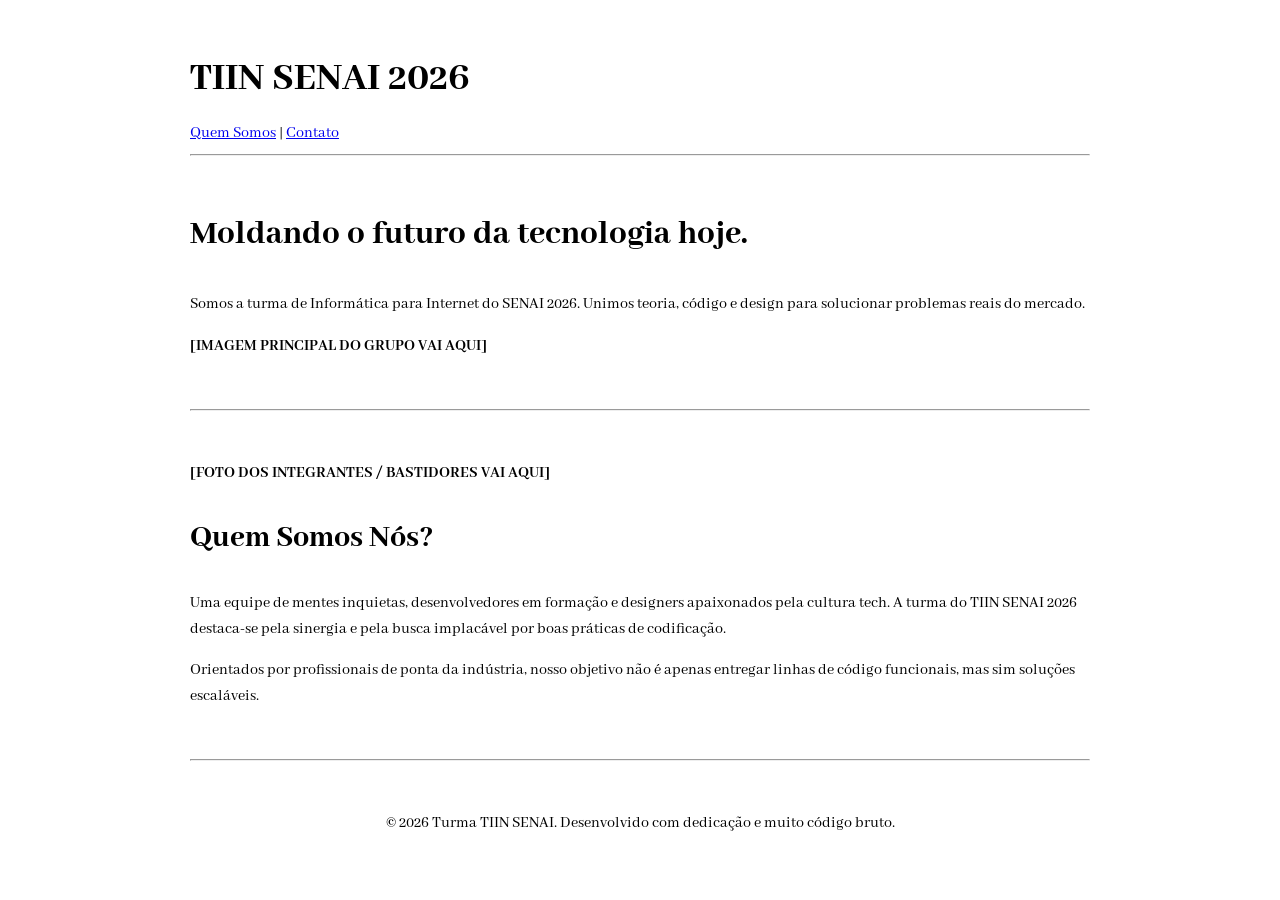
<file: landing page.html>
<!DOCTYPE html>
<html lang="pt-BR">
<head>
    <meta charset="UTF-8">
    <meta name="viewport" content="width=device-width, initial-scale=1.0">
    <title>TIIN SENAI 2026</title>
    <!-- Importação das fontes obrigatórias -->
    <link rel="preconnect" href="https://fonts.googleapis.com">
    <link rel="preconnect" href="https://fonts.gstatic.com" crossorigin>
    <link href="https://fonts.googleapis.com/css2?family=Abhaya+Libre:wght@400;800&display=swap" rel="stylesheet">
</head>
<body style="font-family: 'Abhaya Libre', serif; max-width: 900px; margin: 0 auto; padding: 20px; line-height: 1.6;">

    <!-- TOPO DO Z -->
    <header>
        <h1 style="font-weight: 800; font-size: 2.5em; margin-bottom: 10px;">TIIN SENAI 2026</h1>
        <nav>
            <a href="#sobre-nos">Quem Somos</a> | 
            <a href="#contato">Contato</a>
        </nav>
    </header>

    <hr>

    <main>
        <!-- HERO (Início do fluxo de leitura) -->
        <section style="margin: 50px 0;">
            <h2 style="font-weight: 800; font-size: 2.2em;">Moldando o futuro da tecnologia hoje.</h2>
            <p>Somos a turma de Informática para Internet do SENAI 2026. Unimos teoria, código e design para solucionar problemas reais do mercado.</p>
            <p><strong>[IMAGEM PRINCIPAL DO GRUPO VAI AQUI]</strong></p>
        </section>

        <hr>

        <!-- SEÇÃO: Quem Somos Nós -->
        <section id="sobre-nos" style="margin: 50px 0;">
            <p><strong>[FOTO DOS INTEGRANTES / BASTIDORES VAI AQUI]</strong></p>
            <h2 style="font-weight: 800; font-size: 2em;">Quem Somos Nós?</h2>
            <p>Uma equipe de mentes inquietas, desenvolvedores em formação e designers apaixonados pela cultura tech. A turma do TIIN SENAI 2026 destaca-se pela sinergia e pela busca implacável por boas práticas de codificação.</p>
            <p>Orientados por profissionais de ponta da indústria, nosso objetivo não é apenas entregar linhas de código funcionais, mas sim soluções escaláveis.</p>
        </section>
    </main>

    <hr>

    <!-- RODAPÉ -->
    <footer id="contato" style="text-align: center; margin-top: 50px;">
        <p>&copy; 2026 Turma TIIN SENAI. Desenvolvido com dedicação e muito código bruto.</p>
    </footer>

</body>
</html>
</file>
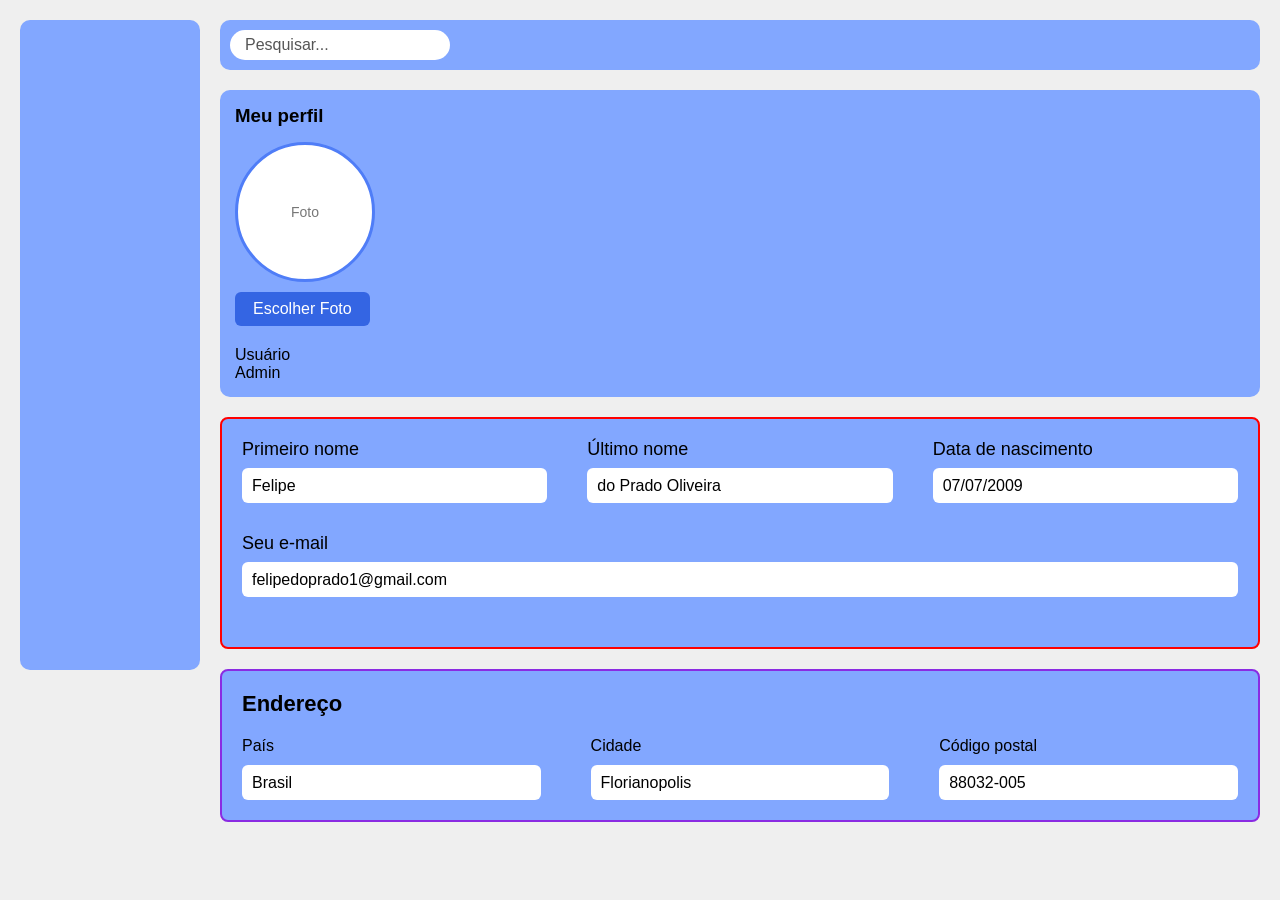
<file: perfis/fp.html>
<!DOCTYPE html>
<html lang="pt-BR">
<head>
<meta charset="UTF-8">
<meta name="viewport" content="width=device-width, initial-scale=1.0">
<title>Meu Perfil</title>

<style>
*{
    margin:0;
    padding:0;
    box-sizing:border-box;
    font-family:Arial, Helvetica, sans-serif;
}

body{
    background:#efefef;
}

.container{
    display:flex;
    padding:20px;
    gap:20px;
}

/* MENU LATERAL */

.menu{
    width:180px;
    height:650px;
    background:#82a7ff;
    border-radius:10px;
}

/* CONTEÚDO */

.conteudo{
    flex:1;
}

/* PESQUISA */

.topo{
    background:#82a7ff;
    padding:10px;
    border-radius:10px;
}

.pesquisa{
    width:220px;
    height:30px;
    background:white;
    border-radius:20px;
    padding-left:15px;
    display:flex;
    align-items:center;
    color:#555;
}

/* PERFIL */

.perfil{
    margin-top:20px;
    background:#82a7ff;
    border-radius:10px;
    padding:15px;
}

.perfil h3{
    margin-bottom:15px;
}

/* FOTO */

.foto{
    width:140px;
    height:140px;
    border-radius:50%;
    background:white;
    border:3px solid #4f7df7;
    margin-bottom:10px;
    overflow:hidden;
    display:flex;
    align-items:center;
    justify-content:center;
    color:#777;
    font-size:14px;
}

.botao{
    display:inline-block;
    background:#3465e3;
    color:white;
    padding:8px 18px;
    border-radius:6px;
    cursor:pointer;
}

/* DADOS */

.dados{
    margin-top:20px;
    background:#82a7ff;
    border:2px solid red;
    border-radius:8px;
    padding:20px;
}

.linha{
    display:flex;
    gap:40px;
    margin-bottom:30px;
}

.campo{
    flex:1;
}

.campo label{
    display:block;
    margin-bottom:8px;
    font-size:18px;
}

/* Retângulos brancos (não são input) */

.caixa{
    width:100%;
    height:35px;
    background:white;
    border-radius:6px;
    display:flex;
    align-items:center;
    padding-left:10px;
    cursor:pointer;
    user-select:none;
}

.grande{
    width:300px;
}

/* ENDEREÇO */

.endereco{
    margin-top:20px;
    background:#82a7ff;
    border:2px solid blueviolet;
    border-radius:8px;
    padding:20px;
}

.titulo{
    font-size:22px;
    font-weight:bold;
    margin-bottom:20px;
}

.end-linha{
    display:flex;
    justify-content:space-between;
}

.end-item{
    width:30%;
}

.valor{
    margin-top:10px;
    background:white;
    height:35px;
    border-radius:6px;
    display:flex;
    align-items:center;
    padding-left:10px;
}
</style>

</head>
<body>

<div class="container">

<div class="menu"></div>

<div class="conteudo">

<div class="topo">
<div class="pesquisa">Pesquisar...</div>
</div>

<div class="perfil">

<h3>Meu perfil</h3>

<div class="foto">
Foto
</div>

<div class="botao">
Escolher Foto
</div>

<p style="margin-top:20px;">Usuário</p>
<p>Admin</p>

</div>

<div class="dados">

<div class="linha">

<div class="campo">
<label>Primeiro nome</label>
<div class="caixa">Felipe</div>
</div>

<div class="campo">
<label>Último nome</label>
<div class="caixa">do Prado Oliveira</div>
</div>

<div class="campo">
<label>Data de nascimento</label>
<div class="caixa">07/07/2009</div>
</div>

</div>

<div class="linha">

<div class="campo grande">
<label>Seu e-mail</label>
<div class="caixa">felipedoprado1@gmail.com</div>
</div>

</div>

</div>

<div class="endereco">

<div class="titulo">Endereço</div>

<div class="end-linha">

<div class="end-item">
País
<div class="valor">Brasil</div>
</div>

<div class="end-item">
Cidade
<div class="valor">Florianopolis</div>
</div>

<div class="end-item">
Código postal
<div class="valor">88032-005</div>
</div>

</div>

</div>

</div>

</div>

</body>
</html>
</file>
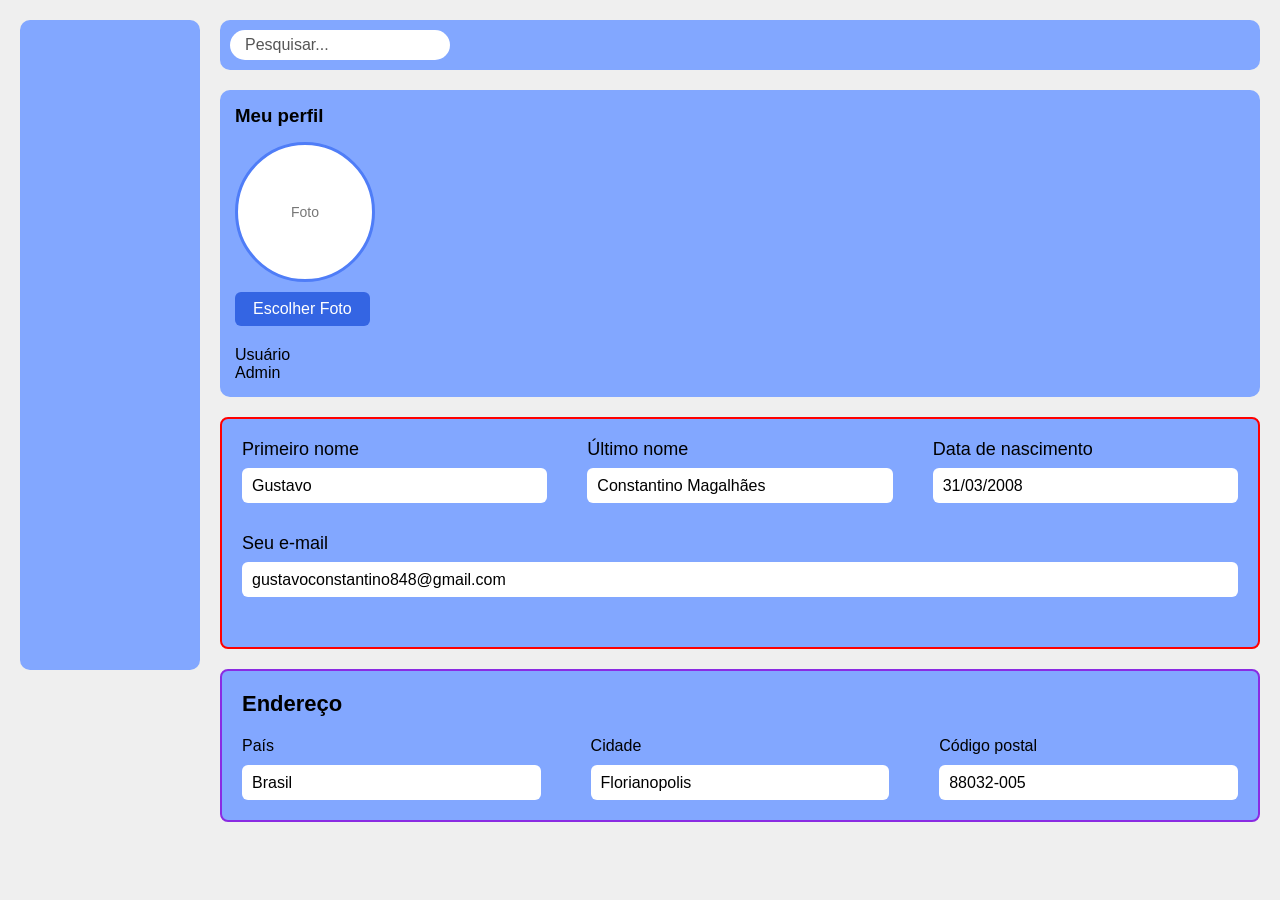
<file: perfis/gconst.html>
<!DOCTYPE html>
<html lang="pt-BR">
<head>
<meta charset="UTF-8">
<meta name="viewport" content="width=device-width, initial-scale=1.0">
<title>Meu Perfil</title>

<style>
*{
    margin:0;
    padding:0;
    box-sizing:border-box;
    font-family:Arial, Helvetica, sans-serif;
}

body{
    background:#efefef;
}

.container{
    display:flex;
    padding:20px;
    gap:20px;
}

/* MENU LATERAL */

.menu{
    width:180px;
    height:650px;
    background:#82a7ff;
    border-radius:10px;
}

/* CONTEÚDO */

.conteudo{
    flex:1;
}

/* PESQUISA */

.topo{
    background:#82a7ff;
    padding:10px;
    border-radius:10px;
}

.pesquisa{
    width:220px;
    height:30px;
    background:white;
    border-radius:20px;
    padding-left:15px;
    display:flex;
    align-items:center;
    color:#555;
}

/* PERFIL */

.perfil{
    margin-top:20px;
    background:#82a7ff;
    border-radius:10px;
    padding:15px;
}

.perfil h3{
    margin-bottom:15px;
}

/* FOTO */

.foto{
    width:140px;
    height:140px;
    border-radius:50%;
    background:white;
    border:3px solid #4f7df7;
    margin-bottom:10px;
    overflow:hidden;
    display:flex;
    align-items:center;
    justify-content:center;
    color:#777;
    font-size:14px;
}

.botao{
    display:inline-block;
    background:#3465e3;
    color:white;
    padding:8px 18px;
    border-radius:6px;
    cursor:pointer;
}

/* DADOS */

.dados{
    margin-top:20px;
    background:#82a7ff;
    border:2px solid red;
    border-radius:8px;
    padding:20px;
}

.linha{
    display:flex;
    gap:40px;
    margin-bottom:30px;
}

.campo{
    flex:1;
}

.campo label{
    display:block;
    margin-bottom:8px;
    font-size:18px;
}

/* Retângulos brancos (não são input) */

.caixa{
    width:100%;
    height:35px;
    background:white;
    border-radius:6px;
    display:flex;
    align-items:center;
    padding-left:10px;
    cursor:pointer;
    user-select:none;
}

.grande{
    width:300px;
}

/* ENDEREÇO */

.endereco{
    margin-top:20px;
    background:#82a7ff;
    border:2px solid blueviolet;
    border-radius:8px;
    padding:20px;
}

.titulo{
    font-size:22px;
    font-weight:bold;
    margin-bottom:20px;
}

.end-linha{
    display:flex;
    justify-content:space-between;
}

.end-item{
    width:30%;
}

.valor{
    margin-top:10px;
    background:white;
    height:35px;
    border-radius:6px;
    display:flex;
    align-items:center;
    padding-left:10px;
}
</style>

</head>
<body>

<div class="container">

<div class="menu"></div>

<div class="conteudo">

<div class="topo">
<div class="pesquisa">Pesquisar...</div>
</div>

<div class="perfil">

<h3>Meu perfil</h3>

<div class="foto">
Foto
</div>

<div class="botao">
Escolher Foto
</div>

<p style="margin-top:20px;">Usuário</p>
<p>Admin</p>

</div>

<div class="dados">

<div class="linha">

<div class="campo">
<label>Primeiro nome</label>
<div class="caixa">Gustavo</div>
</div>

<div class="campo">
<label>Último nome</label>
<div class="caixa">Constantino Magalhães</div>
</div>

<div class="campo">
<label>Data de nascimento</label>
<div class="caixa">31/03/2008</div>
</div>

</div>

<div class="linha">

<div class="campo grande">
<label>Seu e-mail</label>
<div class="caixa">gustavoconstantino848@gmail.com</div>
</div>

</div>

</div>

<div class="endereco">

<div class="titulo">Endereço</div>

<div class="end-linha">

<div class="end-item">
País
<div class="valor">Brasil</div>
</div>

<div class="end-item">
Cidade
<div class="valor">Florianopolis</div>
</div>

<div class="end-item">
Código postal
<div class="valor">88032-005</div>
</div>

</div>

</div>

</div>

</div>

</body>
</html>
</file>
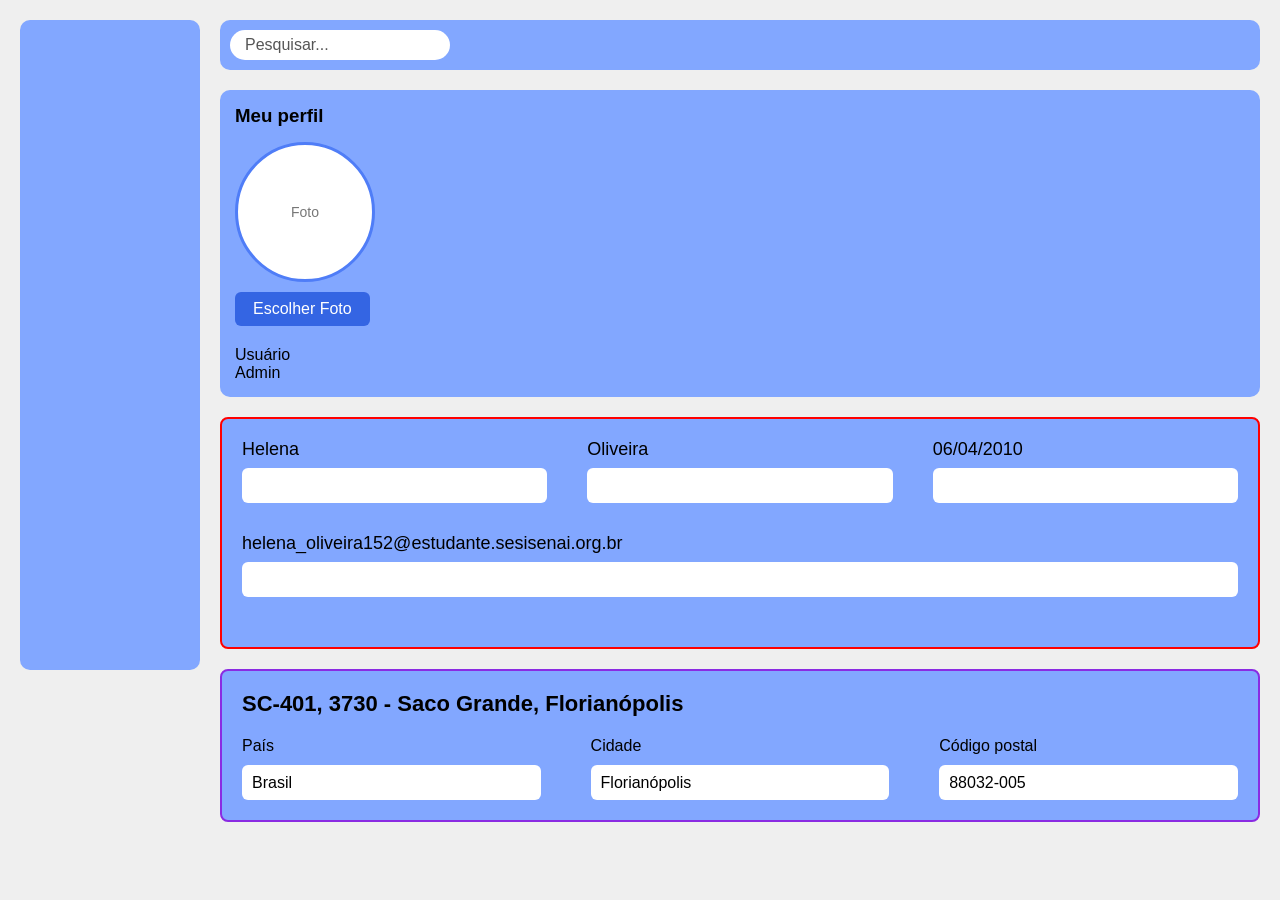
<file: perfis/ho.html>
<!DOCTYPE html>
<html lang="pt-BR">
<head>
<meta charset="UTF-8">
<meta name="viewport" content="width=device-width, initial-scale=1.0">
<title>Meu Perfil</title>

<style>
*{
    margin:0;
    padding:0;
    box-sizing:border-box;
    font-family:Arial, Helvetica, sans-serif;
}

body{
    background:#efefef;
}

.container{
    display:flex;
    padding:20px;
    gap:20px;
}

/* MENU LATERAL */

.menu{
    width:180px;
    height:650px;
    background:#82a7ff;
    border-radius:10px;
}

/* CONTEÚDO */

.conteudo{
    flex:1;
}

/* PESQUISA */

.topo{
    background:#82a7ff;
    padding:10px;
    border-radius:10px;
}

.pesquisa{
    width:220px;
    height:30px;
    background:white;
    border-radius:20px;
    padding-left:15px;
    display:flex;
    align-items:center;
    color:#555;
}

/* PERFIL */

.perfil{
    margin-top:20px;
    background:#82a7ff;
    border-radius:10px;
    padding:15px;
}

.perfil h3{
    margin-bottom:15px;
}

/* FOTO */

.foto{
    width:140px;
    height:140px;
    border-radius:50%;
    background:white;
    border:3px solid #4f7df7;
    margin-bottom:10px;
    overflow:hidden;
    display:flex;
    align-items:center;
    justify-content:center;
    color:#777;
    font-size:14px;
}

.botao{
    display:inline-block;
    background:#3465e3;
    color:white;
    padding:8px 18px;
    border-radius:6px;
    cursor:pointer;
}

/* DADOS */

.dados{
    margin-top:20px;
    background:#82a7ff;
    border:2px solid red;
    border-radius:8px;
    padding:20px;
}

.linha{
    display:flex;
    gap:40px;
    margin-bottom:30px;
}

.campo{
    flex:1;
}

.campo label{
    display:block;
    margin-bottom:8px;
    font-size:18px;
}

/* Retângulos brancos (não são input) */

.caixa{
    width:100%;
    height:35px;
    background:white;
    border-radius:6px;
    display:flex;
    align-items:center;
    padding-left:10px;
    cursor:pointer;
    user-select:none;
}

.grande{
    width:300px;
}

/* ENDEREÇO */

.endereco{
    margin-top:20px;
    background:#82a7ff;
    border:2px solid blueviolet;
    border-radius:8px;
    padding:20px;
}

.titulo{
    font-size:22px;
    font-weight:bold;
    margin-bottom:20px;
}

.end-linha{
    display:flex;
    justify-content:space-between;
}

.end-item{
    width:30%;
}

.valor{
    margin-top:10px;
    background:white;
    height:35px;
    border-radius:6px;
    display:flex;
    align-items:center;
    padding-left:10px;
}
</style>

</head>
<body>

<div class="container">

<div class="menu"></div>

<div class="conteudo">

<div class="topo">
<div class="pesquisa">Pesquisar...</div>
</div>

<div class="perfil">

<h3>Meu perfil</h3>

<div class="foto">
Foto
</div>

<div class="botao">
Escolher Foto
</div>

<p style="margin-top:20px;">Usuário</p>
<p>Admin</p>

</div>

<div class="dados">

<div class="linha">

<div class="campo">
<label>Helena</label>
<div class="caixa"></div>
</div>

<div class="campo">
<label>Oliveira</label>
<div class="caixa"></div>
</div>

<div class="campo">
<label>06/04/2010</label>
<div class="caixa"></div>
</div>

</div>

<div class="linha">

<div class="campo grande">
<label>helena_oliveira152@estudante.sesisenai.org.br</label>
<div class="caixa"></div>
</div>

</div>

</div>

<div class="endereco">

<div class="titulo">SC-401, 3730 - Saco Grande, Florianópolis</div>

<div class="end-linha">

<div class="end-item">
País
<div class="valor">Brasil</div>
</div>

<div class="end-item">
Cidade
<div class="valor">Florianópolis

    
</div>
</div>

<div class="end-item">
Código postal
<div class="valor">88032-005</div>
</div>

</div>

</div>

</div>

</div>

</body>
</html>
</file>
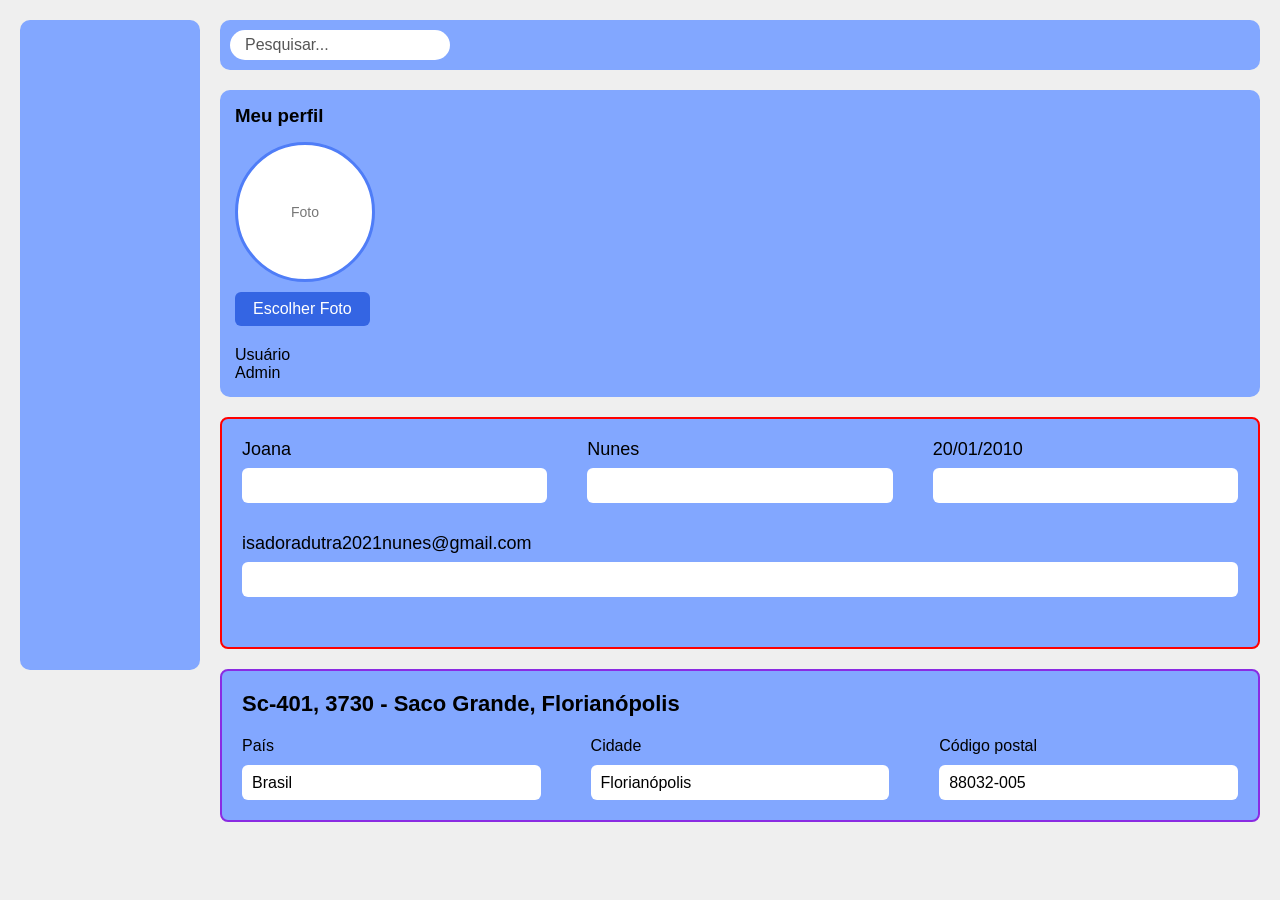
<file: perfis/jd.html>
<!DOCTYPE html>
<html lang="pt-BR">
<head>
<meta charset="UTF-8">
<meta name="viewport" content="width=device-width, initial-scale=1.0">
<title>Meu Perfil</title>

<style>
*{
    margin:0;
    padding:0;
    box-sizing:border-box;
    font-family:Arial, Helvetica, sans-serif;
}

body{
    background:#efefef;
}

.container{
    display:flex;
    padding:20px;
    gap:20px;
}

/* MENU LATERAL */

.menu{
    width:180px;
    height:650px;
    background:#82a7ff;
    border-radius:10px;
}

/* CONTEÚDO */

.conteudo{
    flex:1;
}

/* PESQUISA */

.topo{
    background:#82a7ff;
    padding:10px;
    border-radius:10px;
}

.pesquisa{
    width:220px;
    height:30px;
    background:white;
    border-radius:20px;
    padding-left:15px;
    display:flex;
    align-items:center;
    color:#555;
}

/* PERFIL */

.perfil{
    margin-top:20px;
    background:#82a7ff;
    border-radius:10px;
    padding:15px;
}

.perfil h3{
    margin-bottom:15px;
}

/* FOTO */

.foto{
    width:140px;
    height:140px;
    border-radius:50%;
    background:white;
    border:3px solid #4f7df7;
    margin-bottom:10px;
    overflow:hidden;
    display:flex;
    align-items:center;
    justify-content:center;
    color:#777;
    font-size:14px;
}

.botao{
    display:inline-block;
    background:#3465e3;
    color:white;
    padding:8px 18px;
    border-radius:6px;
    cursor:pointer;
}

/* DADOS */

.dados{
    margin-top:20px;
    background:#82a7ff;
    border:2px solid red;
    border-radius:8px;
    padding:20px;
}

.linha{
    display:flex;
    gap:40px;
    margin-bottom:30px;
}

.campo{
    flex:1;
}

.campo label{
    display:block;
    margin-bottom:8px;
    font-size:18px;
}

/* Retângulos brancos (não são input) */

.caixa{
    width:100%;
    height:35px;
    background:white;
    border-radius:6px;
    display:flex;
    align-items:center;
    padding-left:10px;
    cursor:pointer;
    user-select:none;
}

.grande{
    width:300px;
}

/* ENDEREÇO */

.endereco{
    margin-top:20px;
    background:#82a7ff;
    border:2px solid blueviolet;
    border-radius:8px;
    padding:20px;
}

.titulo{
    font-size:22px;
    font-weight:bold;
    margin-bottom:20px;
}

.end-linha{
    display:flex;
    justify-content:space-between;
}

.end-item{
    width:30%;
}

.valor{
    margin-top:10px;
    background:white;
    height:35px;
    border-radius:6px;
    display:flex;
    align-items:center;
    padding-left:10px;
}
</style>

</head>
<body>

<div class="container">

<div class="menu"></div>

<div class="conteudo">

<div class="topo">
<div class="pesquisa">Pesquisar...</div>
</div>

<div class="perfil">

<h3>Meu perfil</h3>

<div class="foto">
Foto
</div>

<div class="botao">
Escolher Foto
</div>

<p style="margin-top:20px;">Usuário</p>
<p>Admin</p>

</div>

<div class="dados">

<div class="linha">

<div class="campo">
<label>Joana</label>
<div class="caixa"></div>
</div>

<div class="campo">
<label>Nunes</label>
<div class="caixa"></div>
</div>

<div class="campo">
<label>20/01/2010</label>
<div class="caixa"></div>
</div>

</div>

<div class="linha">

<div class="campo grande">
<label>isadoradutra2021nunes@gmail.com</label>
<div class="caixa"></div>
</div>

</div>

</div>

<div class="endereco">

<div class="titulo">Sc-401, 3730 - Saco Grande, Florianópolis</div>

<div class="end-linha">

<div class="end-item">
País
<div class="valor">Brasil</div>
</div>

<div class="end-item">
Cidade
<div class="valor">Florianópolis</div>
</div>

<div class="end-item">
Código postal
<div class="valor">88032-005</div>
</div>

</div>

</div>

</div>

</div>

</body>
</html>
</file>
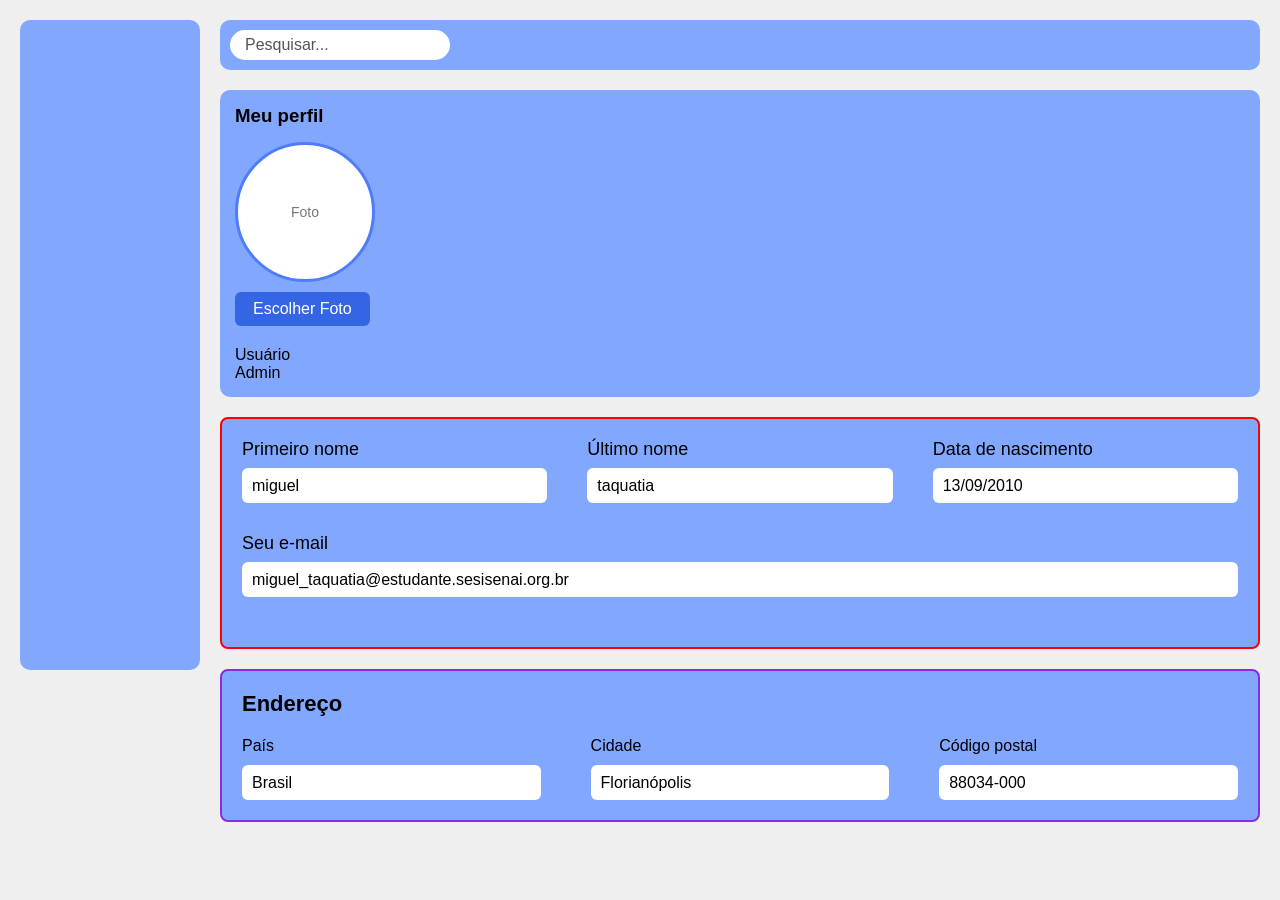
<file: perfis/mr.html>
<!DOCTYPE html>
<html lang="pt-BR">
<head>
<meta charset="UTF-8">
<meta name="viewport" content="width=device-width, initial-scale=1.0">
<title>Meu Perfil</title>

<style>
*{
    margin:0;
    padding:0;
    box-sizing:border-box;
    font-family:Arial, Helvetica, sans-serif;
}

body{
    background:#efefef;
}

.container{
    display:flex;
    padding:20px;
    gap:20px;
}

/* MENU LATERAL */

.menu{
    width:180px;
    height:650px;
    background:#82a7ff;
    border-radius:10px;
}

/* CONTEÚDO */

.conteudo{
    flex:1;
}

/* PESQUISA */

.topo{
    background:#82a7ff;
    padding:10px;
    border-radius:10px;
}

.pesquisa{
    width:220px;
    height:30px;
    background:white;
    border-radius:20px;
    padding-left:15px;
    display:flex;
    align-items:center;
    color:#555;
}

/* PERFIL */

.perfil{
    margin-top:20px;
    background:#82a7ff;
    border-radius:10px;
    padding:15px;
}

.perfil h3{
    margin-bottom:15px;
}

/* FOTO */

.foto{
    width:140px;
    height:140px;
    border-radius:50%;
    background:white;
    border:3px solid #4f7df7;
    margin-bottom:10px;
    overflow:hidden;
    display:flex;
    align-items:center;
    justify-content:center;
    color:#777;
    font-size:14px;
}

.botao{
    display:inline-block;
    background:#3465e3;
    color:white;
    padding:8px 18px;
    border-radius:6px;
    cursor:pointer;
}

/* DADOS */

.dados{
    margin-top:20px;
    background:#82a7ff;
    border:2px solid red;
    border-radius:8px;
    padding:20px;
}

.linha{
    display:flex;
    gap:40px;
    margin-bottom:30px;
}

.campo{
    flex:1;
}

.campo label{
    display:block;
    margin-bottom:8px;
    font-size:18px;
}

/* Retângulos brancos (não são input) */

.caixa{
    width:100%;
    height:35px;
    background:white;
    border-radius:6px;
    display:flex;
    align-items:center;
    padding-left:10px;
    cursor:pointer;
    user-select:none;
}

.grande{
    width:300px;
}

/* ENDEREÇO */

.endereco{
    margin-top:20px;
    background:#82a7ff;
    border:2px solid blueviolet;
    border-radius:8px;
    padding:20px;
}

.titulo{
    font-size:22px;
    font-weight:bold;
    margin-bottom:20px;
}

.end-linha{
    display:flex;
    justify-content:space-between;
}

.end-item{
    width:30%;
}

.valor{
    margin-top:10px;
    background:white;
    height:35px;
    border-radius:6px;
    display:flex;
    align-items:center;
    padding-left:10px;
}
</style>

</head>
<body>

<div class="container">

<div class="menu"></div>

<div class="conteudo">

<div class="topo">
<div class="pesquisa">Pesquisar...</div>
</div>

<div class="perfil">

<h3>Meu perfil</h3>

<div class="foto">
Foto
</div>

<div class="botao">
Escolher Foto
</div>

<p style="margin-top:20px;">Usuário</p>
<p>Admin</p>

</div>

<div class="dados">

<div class="linha">

<div class="campo">
<label>Primeiro nome</label>
<div class="caixa">miguel</div>
</div>

<div class="campo">
<label>Último nome</label>
<div class="caixa">taquatia</div>
</div>

<div class="campo">
<label>Data de nascimento</label>
<div class="caixa">13/09/2010</div>
</div>

</div>

<div class="linha">

<div class="campo grande">
<label>Seu e-mail</label>
<div class="caixa">miguel_taquatia@estudante.sesisenai.org.br</div>
</div>

</div>

</div>

<div class="endereco">

<div class="titulo">Endereço</div>

<div class="end-linha">

<div class="end-item">
País
<div class="valor">Brasil</div>
</div>

<div class="end-item">
Cidade
<div class="valor">Florianópolis</div>
</div>

<div class="end-item">
Código postal
<div class="valor">88034-000</div>
</div>

</div>

</div>

</div>

</div>

</body>
</html>
</file>
